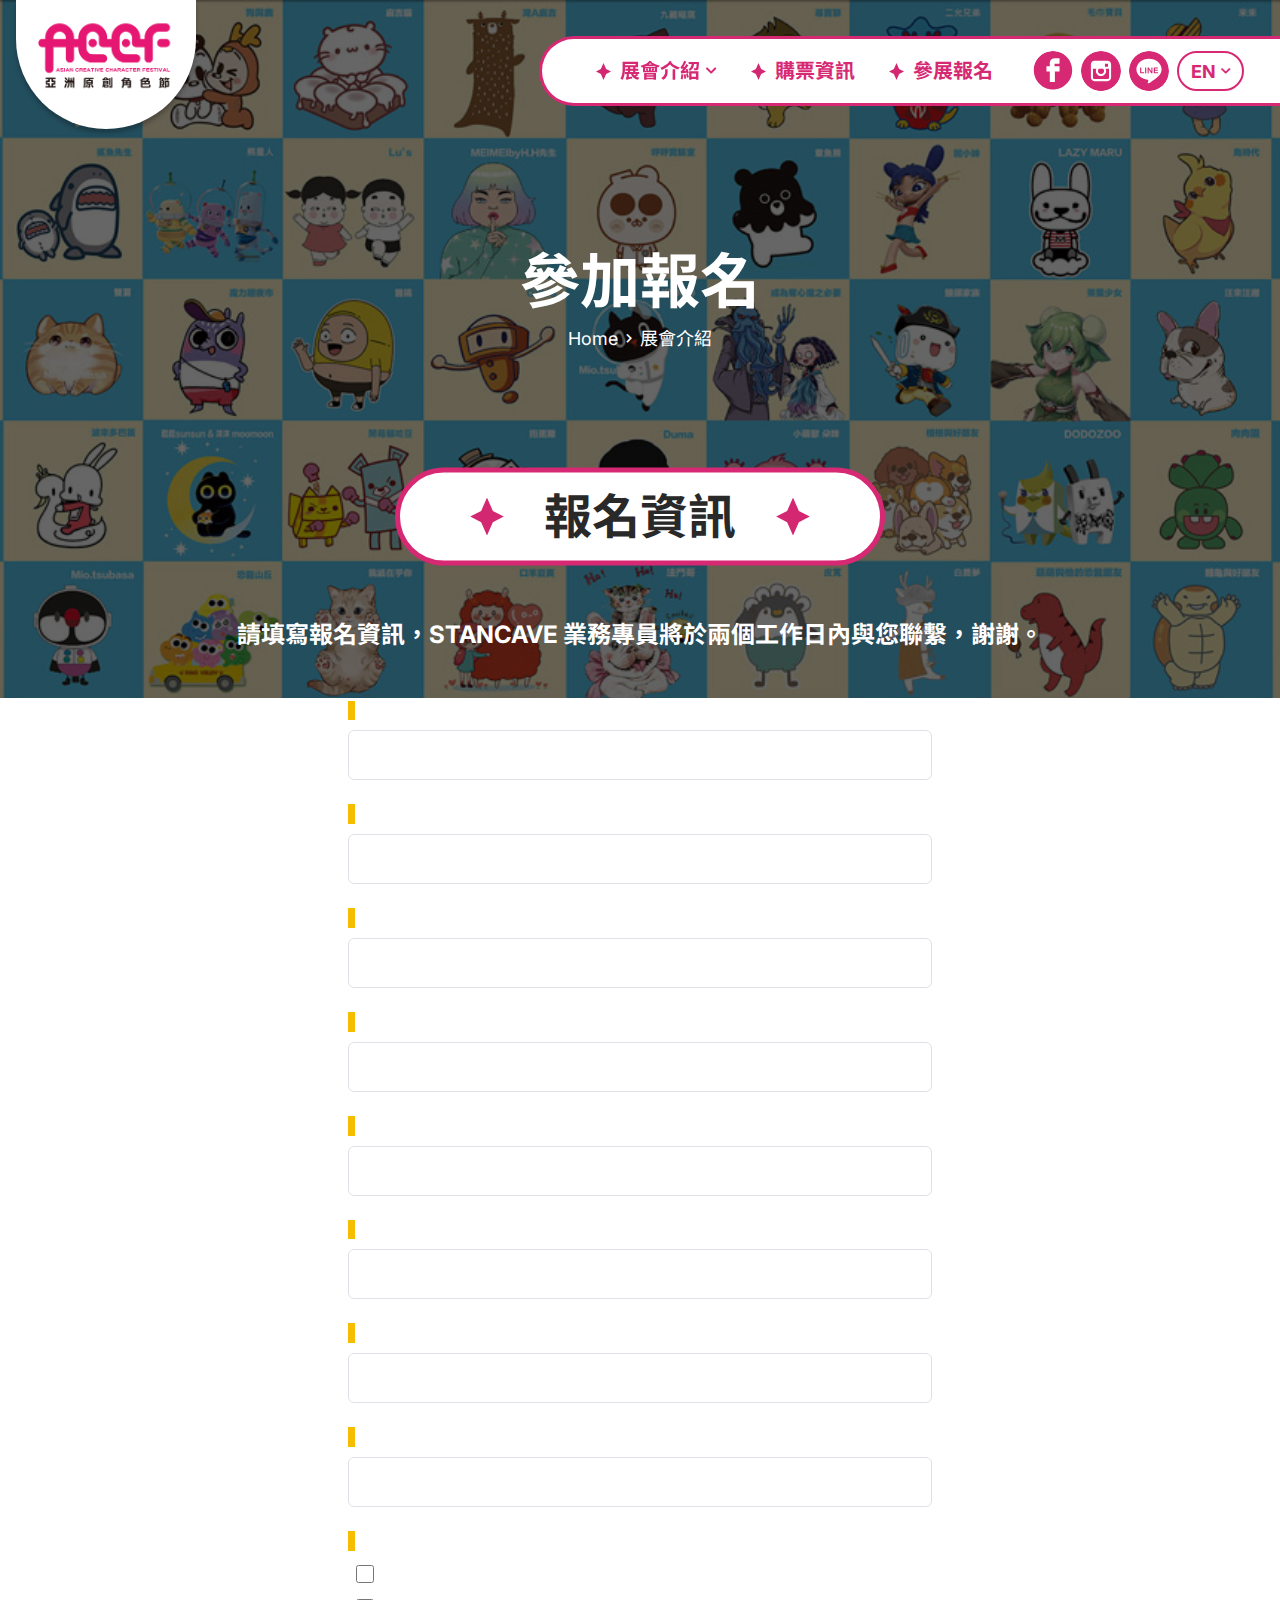
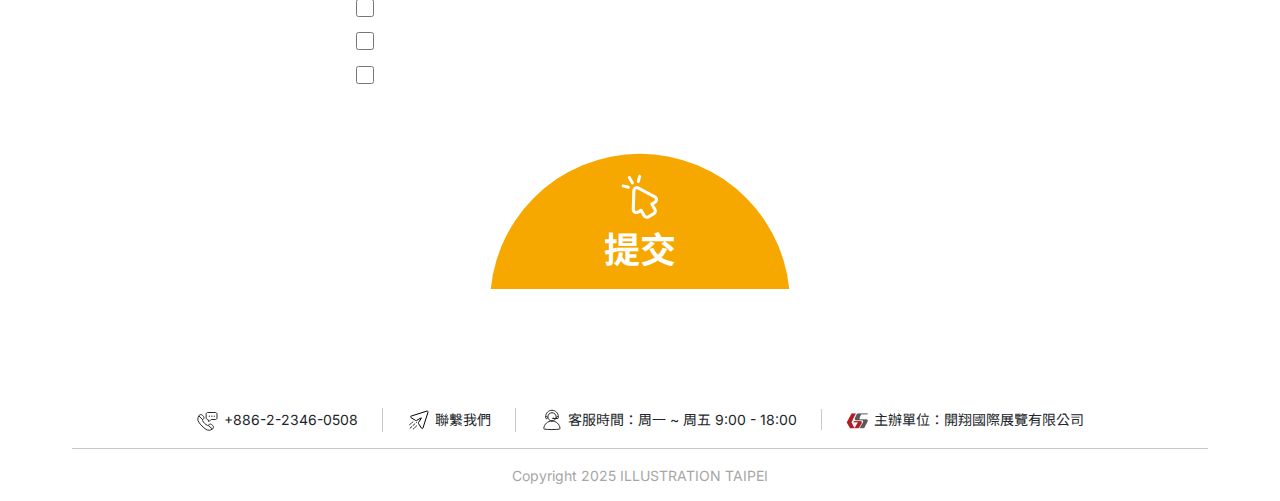
<file: templates/apply.html>
<!DOCTYPE html>
<html>
<head>
    <meta charset="utf-8">
    <meta name="viewport" content="width=device-width, initial-scale=1">

    <link rel="shortcut Icon" type="image/x-icon" href="">
    <link rel="icon" type="image/png" sizes="16x16" href="">
    <link rel="icon" type="image/png" sizes="32x32" href="">
    <link rel="icon" type="image/png" sizes="96x96" href="">

    <title></title>

    <!-- core -->
    <script src="/static/core/jquery-3.5.1/jquery-3.5.1.min.js"></script>
    <link href="/static/core/bootstrap-5.3.2/css/bootstrap.min.css" rel="stylesheet">
    <script src="/static/core/bootstrap-5.3.2/js/bootstrap.bundle.min.js"></script>

    <!-- plugins -->
    <link href="/static/plugins/fontawesome-free-5.15.4-web/css/all.min.css" rel="stylesheet">

    <!-- main -->
    <link href="/static/common/css/main.css" rel="stylesheet">
    <script src="/static/common/js/main.js"></script>
</head>
<body>
    <div id="wrap">
        <header>
            <script>$.get('include/header.html', (res)=>{ $('header')[0].outerHTML = res })</script>
        </header>

        <main>
            <div class="banner_block">
                <h1 class="banner_title">參加報名</h1>
                <nav style="--bs-breadcrumb-divider: '>';" aria-label="breadcrumb">
                    <ol class="breadcrumb">
                        <li class="breadcrumb-item"><a href="index.html">Home</a></li>
                        <li class="breadcrumb-item active" aria-current="page">展會介紹</li>
                    </ol>
                </nav>
            </div>
            <div class="oval_section oval_section_primary_full">
                <div class="apply_deco_pos_L deco_L"></div>
                <div class="apply_deco_pos_R deco_R"></div>
                <div class="bg_deco_block"></div>

                <div class="section_top_signboard signboard signboard_primary">報名資訊</div>
                <div class="oval_body container">
                    <div class="fs-h3 fw-bold text-center mb-4 mb-sm-5 px-5 px-md-0">
                        請填寫報名資訊，STANCAVE 業務專員將於兩個工作日內與您聯繫，謝謝。
                    </div>
                    <div class="mx-auto ch-gy-4 px-5" style="max-width: 680px;">
                        <div class="">
                            <div class="form-label">申請單位名稱* </div>
                            <input type="text" class="form-control">
                        </div>
                        <div class="">
                            <div class="form-label">負責人姓名* </div>
                            <input type="text" class="form-control">
                        </div>
                        <div class="">
                            <div class="form-label">聯絡電話* </div>
                            <input type="text" class="form-control">
                        </div>
                        <div class="">
                            <div class="form-label">電子信箱* </div>
                            <input type="text" class="form-control">
                        </div>
                        <div class="">
                            <div class="form-label">Line ID </div>
                            <input type="text" class="form-control">
                        </div>
                        <div class="">
                            <div class="form-label">品牌名稱* </div>
                            <input type="text" class="form-control">
                        </div>
                        <div class="">
                            <div class="form-label">販售商品/服務類型* </div>
                            <input type="text" class="form-control">
                        </div>
                        <div class="">
                            <div class="form-label">欲洽詢攤位格數* </div>
                            <input type="text" class="form-control">
                        </div>
                        <div class="">
                            <div class="form-label">欲洽詢攤位規格* </div>
                            <div class="ps-2 ch-gy-1">
                                <div>
                                    <label class="d-inline-flex flex-center-a">
                                        <input type="checkbox" class="me-2">
                                        <div>3mx3m 淨地 NT 39,500（早鳥優惠 NT 35,550）</div>
                                    </label>
                                </div>
                                <div>
                                    <label class="d-inline-flex flex-center-a">
                                        <input type="checkbox" class="me-2">
                                        <div>3mx3m 標準攤位 NT 44,500（早鳥優惠 NT 40,050）</div>
                                    </label>
                                </div>
                                <div>
                                    <label class="d-inline-flex flex-center-a">
                                        <input type="checkbox" class="me-2">
                                        <div>3mx3m 戶外攤位 NT 15,000（早鳥優惠 NT 13,500）</div>
                                    </label>
                                </div>
                                <div>
                                    <label class="d-inline-flex flex-center-a">
                                        <input type="checkbox" class="me-2">
                                        <div>1.5mx1m 市集攤位 NT 9,000（早鳥優惠 NT 8,100）</div>
                                    </label>
                                </div>
                            </div>
                        </div>
                    </div>
                    <!-- <div class="oval_body_bottom"></div> -->
                    <div class="submit_at_bottom mt-4 mt-lg-5">
                        <button class="btn rounded-0 half_circle_submit_btn mx-auto">
                            <img src="/static/common/img/icon/mouseClick.svg">
                            <div class="mt-1">提交</div>
                        </button>
                    </div>
                </div>
            </div>
        </main>

        <footer>
            <script>$.get('include/footer.html', (res)=>{ $('footer')[0].outerHTML = res })</script>
        </footer>
    </div>
</body>
</html>
</file>
<file: static/common/css/main.css>
/*
Structure instruction：
    # [Default Css]
        - [Root Css]: :root { ... }
        - [Structure]: html, body, main, #wrap ...
        - [HtmlTag]: h1, a, ::-webkit-scrollbar ...

    # [Plugins]
        - [Plugins Modified]: Bootstrap Modals...
        - [Plugins SelfMade]: My Modals...

    # [Public Style]
        - [Simple Css]: typesetting, color ... ( Single Css )
        - [Elements]: button, checkbox, icon ... ( Simple Component )
        - [Components]: RWD_table, user_avatar ... ( Complex Components )

    # [Pages]
        - [Include Page]: header, footer
        - [Current Page]: #login, #about

    -- Author Comebuy
*/

@import url(https://fonts.googleapis.com/css2?family=Noto+Sans+TC:wght@300;400;500;700&display=swap);
@import url('https://fonts.googleapis.com/css2?family=Inter:ital,opsz,wght@0,14..32,100..900;1,14..32,100..900&display=swap');

/*######### [Default Css] #########*/
    /*====== [Root Css] ======*/
        :root {
            /* color */
            --primary: #D72873;
            --primary-hover: #D72873;
            --secondary: #F6A800;
            --dark: #292929;
            --gray: #666;
            --border: #c9c9c9;
            --background-light: #F1F8FF;

            /* font */
            --ff-default: 'Noto Sans TC';
            --fs-h1: 60px;
            --fs-h2: 48px;
            --fs-h3: 24px;
            --fs-h4: 20px;
            --fs-h5: 14px;
            --fs-p: 18px;
            --ff-FontAwesome: 'Font Awesome 5 Free';

            /* size */
            --comp-height: 50px;
            --header-height: 70px;
            --footer-mt: -16px;

            /* oval */
            --oval-view-width: 1920px; /* 可視範圍 */
            --oval-add-width: 80px; /* 超出範圍 */
            --oval-add-height: calc(var(--oval-add-width) * 0.36);
            --oval-width: calc(var(--oval-view-width) + var(--oval-add-width));
            --oval-height: calc(var(--oval-width) * 0.36);
            --oval-width-radius: calc(var(--oval-width) / 2);
            --oval-height-radius: calc(var(--oval-height) / 2);

            --oval-cover-bg-area: calc((100% * 0.36 / 2) - var(--oval-add-height));
        }

        @media (max-width: 991.98px){
            :root {
                --fs-h1: 36px;
                --fs-h2: 18px;
                --fs-h3: 18px;
                --fs-h4: 16px;
                --fs-h5: 12px;
                --fs-p: 14px;

                --comp-height: 46px;
                --header-height: 48px;

                --oval-view-width: 1000px;
            } 
        }


    /*====== [Structure] ======*/
        html { scroll-behavior: smooth; }
        body { font-family: 'Inter', var(--ff-default), 'Microsoft JhengHei', sans-serif; font-size: var(--fs-p); }
        #wrap { display: flex; flex-direction: column; margin-inline: auto; min-height: 100vh; min-height: 100dvh; max-width: 1920px; }
        main { flex-grow: 1; }


    /*====== [HtmlTag] =======*/
        a { color: var(--bs-dark); text-decoration: none; }
        a:hover { color: inherit; text-decoration: none; }
        label { margin-bottom: 0; }
        hr { opacity: 1; border-top-color: var(--border); }
        input[type=checkbox], input[type=radio] { accent-color: var(--dark); width: 1em; height: 1em; }
        h1, h2, h3, h4, h5, h6 { margin-bottom: 0; }
        ul > li::marker { color: var(--primary); }



/*######### [Plugins] #########*/
    /*====== [Plugins Modified] ======*/
        /*=== Bootstrap ===*/
            .breadcrumb { margin-bottom: 0; }
            .breadcrumb-item { --bs-breadcrumb-item-active-color: white; color: white; display: flex; align-items: center; }
            .breadcrumb-item a { color: white; }
            .breadcrumb-item + .breadcrumb-item::before { --bs-breadcrumb-divider-color: white; content: '\f054'; font-family: var(--ff-FontAwesome); font-weight: bold; font-size: 10px; vertical-align: middle; }
            button:focus { box-shadow: none !important; }
            .btn { --bs-btn-focus-box-shadow: transparent; display: inline-flex; align-items: center; justify-content: center; }
            .form-label { border-left: 7px solid #F6BD00; padding-left: 8px; margin-bottom: 10px; line-height: 1.1; }
            .form-control { height: var(--comp-height); }


    /*====== [Plugins SelfMade] ======*/
        /*=== js- ===*/



/*######### [Public Style] #########*/
    /*====== [Simple Css] ======*/
        /*=== typesetting ===*/
            .flex-center-a { display: flex; align-items: center; }
            .ch-gy-1 > *:not(:last-child) { margin-bottom: .25rem; }
            .ch-gy-2 > *:not(:last-child) { margin-bottom: .5rem; }
            .ch-gy-3 > *:not(:last-child) { margin-bottom: 1rem; }
            .ch-gy-4 > *:not(:last-child) { margin-bottom: 1.5rem; }

        /*=== color ===*/
            .c-primary { color: var(--primary); }
            .c-secondary { color: var(--secondary); }
            .c-gray { color: var(--gray); }

        /*=== font ===*/
            .fs-h1 { font-size: var(--fs-h1); }
            .fs-h2 { font-size: var(--fs-h2); }
            .fs-h3 { font-size: var(--fs-h3); }
            .fs-h4 { font-size: var(--fs-h4); }
            .fs-h5 { font-size: var(--fs-h5); }



    /*====== [Elements] ======*/
        /*=== deco ===*/
            .deco_bling { --container-max-w: 1140px; --container-w: var(--container-max-w); position: absolute; inset: 0; z-index: -1; }
            @media (max-width: 1199.98px){
                .deco_bling { --container-w: 960px; }
            }
            @media (max-width: 991.98px){
                .deco_bling { --container-w: 720px; }
            }
            @media (max-width: 767.98px){
                .deco_bling { --container-w: 540px; }
            }
            @media (max-width: 575.98px){
                .deco_bling { --container-w: 500px; }
            }
            .deco_bling::before,
            .deco_bling::after { content: ''; position: absolute; display: block;  width: 76px; aspect-ratio: 1/1; background: center center no-repeat; background-size: contain; }
            .deco_bling::before { background-image: url(../img/icon/bling-L.svg); top: min(40%, 350px); left: max(calc((100% - var(--container-w) - 10px) / 4), 8px); }
            .deco_bling::after { background-image: url(../img/icon/bling-R.svg); top: min(50%, 700px); right: max(calc((100% - var(--container-w) - 10px) / 4), 8px); }
            @media (max-width: 1199.98px){
                .deco_bling::before,
                .deco_bling::after { width: 64px; }
            }
            @media (max-width: 991.98px){
                .deco_bling::before { width: 48px; background-image: url(../img/icon/bling-sm-L.svg); top: max(80px, 15vw); }
                .deco_bling::after { width: 48px; background-image: url(../img/icon/bling-sm-R.svg); top: max(80px, 15vw); }
            }
            @media (max-width: 767.98px){
                .deco_bling::before,
                .deco_bling::after { width: 30px; }
            }



    /*====== [Components] ======*/
        /*=== loading ===*/
            .loading { display: none; position: fixed; inset: 0; background: rgba(0, 0, 0, 0.5); align-items: center; justify-content: center; z-index: 9999; color: white; font-size: 1.5rem; }
            .loading.active { display: flex; }


        /*=== banner_block ===*/
            .banner_block { min-height: 600px; max-height: 800px; width: 100%; aspect-ratio: 11/6; padding-block: calc(var(--oval-cover-bg-area) * 0.5) var(--oval-cover-bg-area); margin-bottom: calc(var(--oval-cover-bg-area) * -1); 
                display: flex; flex-direction: column; align-items: center; justify-content: center; overflow: hidden;
                background: center bottom no-repeat; background-size: cover; background-image: linear-gradient(rgba(0,0,0,0.6),rgba(0,0,0,0.6)), url(../img/other.jpg); color: white; }
            .banner_title { font-size: var(--fs-h1); font-weight: bold; margin-bottom: .5rem; }
            @media (max-width: 991.98px){
                .banner_block { background-position: top center; background-size: 170%; padding-block: 0 300px; min-height: 480px; margin-bottom: -300px; }
            }


        /*=== oval_section ===*/
            .oval_section_margin_top { margin-top: calc(var(--oval-cover-bg-area) * -1); }
            .has_oval_section_atTop { margin-top: calc(var(--oval-cover-bg-area) * -1); padding-top: var(--oval-cover-bg-area); }
            .has_oval_section_atBottom { margin-bottom: calc(var(--oval-cover-bg-area) * -1); padding-bottom: var(--oval-cover-bg-area); }

            .oval_section { position: relative; color: white; z-index: 1; }
            .oval_section .oval_body { position: relative; height: 100%; padding-inline: 48px; padding-block: min(10%, 120px); min-height: var(--oval-height); }
            .oval_section .section_top_signboard { position: absolute; top: 0; left: 50%; transform: translate(-50%, -30%); }
            
            .oval_section > .oval_section_bg { --bg: var(--primary); position: absolute; inset: 0; z-index: -1; overflow: hidden; }
            .oval_section > .oval_section_bg._primary { --bg: var(--primary); }
            .oval_section > .oval_section_bg._secondary { --bg: var(--secondary); }
            .oval_section > .oval_section_bg::before { content: ''; display: block; position: absolute; width: 100%; height: var(--oval-height); clip-path: ellipse(var(--oval-width-radius) var(--oval-height-radius) at 50% 50%); background-color: var(--bg); left: 50%; top: 0; transform: translateX(-50%); z-index: -1; }
            .oval_section > .oval_section_bg._oval { background-image: linear-gradient(to bottom, transparent 0%, transparent var(--oval-height-radius), var(--bg) var(--oval-height-radius), var(--bg) calc(100% - var(--oval-height-radius)), transparent calc(100% - var(--oval-height-radius)), transparent 100%); }
            .oval_section > .oval_section_bg._oval::after { content: ''; display: block; position: absolute; width: 100%; height: var(--oval-height); clip-path: ellipse(var(--oval-width-radius) var(--oval-height-radius) at 50% 50%); background-color: var(--bg); left: 50%; bottom: 0; transform: translateX(-50%); z-index: -1; }
            .oval_section > .oval_section_bg._full { background-image: linear-gradient(to bottom, transparent 0%, transparent var(--oval-height-radius), var(--bg) var(--oval-height-radius)); }
            .oval_section > .oval_section_bg._full::after { content: ''; display: block; position: absolute; left: 0; right: 0; bottom: 0; height: var(--oval-height-radius); background: url(../img/bg_deco.png) center center no-repeat; background-size: cover; }

            @media (max-width: 991.98px){
                .oval_section .oval_body { padding-inline: 24px; padding-block: clamp(42px, 10%, 60px); }
                .oval_section .section_top_signboard { transform: translate(-50%, -40%); }
            }


        /*=== pill_section ===*/
            .pill_section { position: relative; padding-block: 50px 60px; overflow: hidden; background: url(../img/deco-pills-L.png) left calc(100% + 40px) no-repeat, url(../img/deco-pills-R.png) right 50px no-repeat, var(--background-light); }
            .pill_section.has_oval_section_atTop { padding-top: calc(var(--oval-cover-bg-area) + 50px); }
            .pill_section.has_oval_section_atBottom { padding-bottom: calc(var(--oval-cover-bg-area) + 60px); }
            @media (max-width: 991.98px){
                .pill_section { background-position: left calc(100% + 20px), right 30%; background-size: 120px 240px, 120px 270px; }
            }


        /*=== signboard ===*/
            .signboard { display: inline-flex; align-items: center; justify-content: center; text-align: center; white-space: nowrap; min-height: 90px; font-size: var(--fs-h2); font-weight: bold; border: 5px solid var(--primary); border-radius: 100vmax; padding: 8px 30px; background: white; color: var(--dark); }
            .signboard::before,
            .signboard::after { content: ''; display: block; margin-inline: 38px; width: 38px; height: 38px; background: center center no-repeat; background-size: contain; }
            
            .signboard_sm { min-height: 60px; font-size: var(--fs-h4); padding: 0 10px; }
            .signboard_sm::before,
            .signboard_sm::after { width: 20px; height: 20px; margin-inline: 20px; }

            .signboard_primary { border-color: var(--primary); }
            .signboard_primary::before,
            .signboard_primary::after { background-image: url(../img/icon/DiamondStar-primary.svg); }

            .signboard_secondary { border-color: var(--secondary); }
            .signboard_secondary::before,
            .signboard_secondary::after { background-image: url(../img/icon/DiamondStar-secondary.svg); }

            @media (max-width: 991.98px){
                .signboard { min-height: 42px; padding: 8px; border-width: 3px; }
                .signboard::before,
                .signboard::after { margin-inline: 12px; width: 20px; height: 20px; }
            }



/*######### [Pages] #########*/
    /*====== [Include Page] ======*/
        /*=== header ===*/
            header { position: fixed; display: flex; top: 0; left: max(0px, calc((100% - 1920px) / 2)); right: 0; width: min(100%, 1920px); z-index: 11; }
            header > .navbar { height: var(--header-height); margin-left: auto; display: inline-flex; background: white; border: 3px solid var(--primary); border-right: 0; border-radius: 100vmax 0 0 100vmax; margin-top: 36px; padding: 0 24px; }
            header .navbar-brand { position: absolute; width: 180px; top: 0; left: 16px; border-radius: 0 0 100vmax 100vmax; background: white; padding: 15px 20px 35px 20px; 
                box-shadow: 0px 4px 4px 0px rgba(0, 0, 0, 0.25); backdrop-filter: blur(10px); z-index: 9; }
            .header_icons_group { display: flex; padding-left: 16px; }
            .header_icons_group > * { margin-left: 8px; }
            .header_icon { --size: 40px; display: flex; align-items: center; justify-content: center; width: var(--size); height: var(--size); border-radius: 100vmax; }
            .header_icon._lang { border: 2px solid var(--primary); color: var(--primary); font-weight: bold; width: auto; padding-inline: 12px; }

            .navbar-collapse > .navbar-nav > .nav-item > .nav-link { display: inline-flex; align-items: center; justify-content: center; color: var(--primary); padding: 16px; font-size: 20px; font-weight: bold; }
            .navbar-collapse > .navbar-nav > .nav-item > .nav-link::before { content: ''; display: block; margin-right: 6px; width: 20px; height: 20px; background: url(../img/icon/DiamondStar-primary.svg) center center no-repeat; }
            .navbar-toggler { border: 0; padding: 4px; margin-left: 12px; }
            @media (max-width: 1199.98px){
                header > .navbar { padding: 0 16px; }
                .header_icons_group { padding-left: 8px; }
                .navbar-collapse > .navbar-nav > .nav-item > .nav-link { padding: 16px 12px; }
            }
            @media (max-width: 991.98px){
                header { position: sticky; }
                header > .navbar { width: 100%; border: 0; border-radius: 0; margin-top: 0px; padding-inline: 0; }
                header .header_icon { --size: 32px; }
                header .navbar-brand { width: 120px; padding: 10px 15px 25px 15px; }
                header .navbar-collapse { position: fixed; top: var(--header-height); left: 0; right: 0; padding-inline: 16px; background: white; border-radius: 0 0 24px 24px; background-color: rgba(255,255,255,0.95); }
                header .navbar-collapse > .navbar-nav > .nav-item { text-align: center; }
                header .navbar-collapse > .navbar-nav > .nav-item > .nav-link { padding: 16px 24px; }
                header .navbar-collapse > .navbar-nav > .nav-item + .nav-item > .nav-link { border-top: 1px solid var(--border); }
            }
            @media (max-width: 399.99px){
                header .navbar-brand { width: 100px; }
            }

            .dropdown-toggle::after { content: "\f078"; font-family: var(--ff-FontAwesome); font-weight: 900; font-size: 0.6em; border: none; margin-left: 0.5em; }
            .dropdown-menu { border: none; padding: 10px 20px; border-radius: 0px 0px 15px 15px; }
            .dropdown-menu .dropdown-item { font-size: var(--fs-h4); padding: 6px 10px; text-align: center; }

            .dropdown-menu._menu { background: var(--primary); }
            .dropdown-menu._menu .dropdown-item { background: var(--primary); color: white; }
            @media (min-width: 992px){
                .dropdown-menu._menu > * + * { border-top: 1px solid white; }
            }
            @media (max-width: 991.98px){
                .dropdown-menu._menu { background: transparent; padding-top: 0; margin-top: 0; }
                .dropdown-menu._menu .dropdown-item { background: transparent; color: var(--dark); }
            }

            .dropdown-menu._lang { border: none; border-radius: 15px; background: rgba(255,255,255,0.9); min-width: auto; }
            .dropdown-menu._lang .dropdown-item { background: transparent; color: var(--dark); font-size: var(--fs-h5); }


        /*=== footer ===*/
            footer { position: relative; z-index: 10; margin-top: var(--footer-mt); background: white; border-radius: 25px 25px 0px 0px; padding: 15px 60px; font-size: var(--fs-h5); }
            footer .info_blocks { display: flex; flex-wrap: wrap; align-items: center; justify-content: center; row-gap: 10px; }
            footer .info_blocks > * { padding-inline: 24px; display: flex; align-items: center; white-space: nowrap; }
            footer .info_blocks > * + * { border-left: 1px solid var(--border); }
            footer .info_blocks > ._block1 {  }
            footer .info_blocks > ._block2 {  }

            @media (max-width: 1199.98px){
                footer { padding: 15px 0; }
            }
            @media (max-width: 991.98px){
                footer .info_blocks { justify-content: start; max-width: 350px; margin-inline: auto; }
                footer .info_blocks > ._block3 { border-left: 0; width: 100%; }
                footer .info_blocks > ._block4 { border-left: 0; width: 100%; }
            }
            footer .copyright { color: #A6A6A6; text-align: center; }



    /*====== [Current Page] ======*/
        /*=== index ===*/
            .index_banner_block { width: 100%; display: flex; align-items: center; justify-content: center; overflow: hidden; }
            .index_banner_block > img { min-width: 600px; }
            .index_opacity_pill_block { display: inline-block; padding: 16px 32px; border-radius: 100vmax; font-weight: bold; background: rgba(255,255,255,0.3); text-align: center; }
            .index_oval_section .oval_section_bg._full::after { display: none; }
            .index_oval_section .oval_body { min-height: unset; }
            .sponsors_block { padding: 16px 32px; display: flex; flex-wrap: wrap; justify-content: center; font-size: var(--fs-h5); border-radius: 100vmax; background: white; color: #666; }
            .sponsors_block > * { padding-inline: 32px; }
            .sponsors_block > * + * { border-left: 1px solid var(--border); }
            .sponsors_block ._logos { display: flex; align-items: center; justify-content: center; column-gap: 32px; height: 92px; }
            .sponsors_block ._logos_p {     
                display: inline-flex;
                align-items: center;
                justify-content: center;
                padding: 16px;
                font-size: 1.125rem;
                font-weight: bold;}
            @media (max-width: 1199.98px){
                .sponsors_block { max-width: 500px; margin-inline: auto; padding: 0px 24px; border-radius: 24px; column-gap: 36px; }
                .sponsors_block > * { padding: 16px 0; }
                .sponsors_block > * + * { border-left: 0; }
                .sponsors_block > ._block1 { width: 100%; border-bottom: 1px solid var(--border); }
                .sponsors_block > ._block2 {  }
                .sponsors_block > ._block3 {  }
            }
            @media (max-width: 991.98px){
                .sponsors_block ._logos { height: 60px; }
                .sponsors_block ._logos_p {font-size: .875rem; }
            }
            .index_deco_bling::before { top: 100px; }
            .index_deco_bling::after { top: 100px; }
            @media (max-width: 991.98px){
                .index_deco_bling::before { top: max(80px, 10vw); }
                .index_deco_bling::after { top: max(80px, 10vw); }
            }


        /*=== apply ===*/
            .submit_at_bottom { position: relative; bottom: 0%; left: 50%; transform: translateX(-50%); }
            .half_circle_submit_btn { width: 300px; height: 150px; clip-path: ellipse(50% 100% at 50% 110%); padding-top: 30px; background: var(--secondary) !important; display: flex; flex-direction: column; align-items: center; justify-content: center; font-size: 36px; font-weight: bold; color: white; }
            .half_circle_submit_btn:hover { scale: 1.05; }
            @media (max-width: 991.98px){
                .half_circle_submit_btn { font-size: 30px; width: 260px; height: 130px; }
            }


        /*=== intro ===*/
            .intro_img_block { --bg: #fff; border-radius: 15px; width: 100%; aspect-ratio: 4/3; background: var(--bg); overflow: hidden; }
            .intro_img_block > img { width: 100%; height: 100%; object-fit: cover; }

            .intro_section_activity.pill_section { background-position: left calc(100% - 150px), right 200px; }
            .intro_activity_img_block { position: relative; display: flex; flex-direction: column; align-items: center; justify-content: center; row-gap: 86px; margin-top: 24px; }
            .intro_activity_img_block > ._block { position: relative; width: 321px; aspect-ratio: 321/269; padding: 50px; display: flex; align-items: center; max-width: 100%; }
            .intro_activity_img_block > ._block::before { content: ''; position: absolute; width: 100%; height: 100%; bottom: -8px; right: -24px; background: url(../img/intro/point_shadow.png) center center no-repeat; background-size: contain; }
            .intro_activity_img_block > ._block::after { content: ''; position: absolute; width: 100%; height: 100%; inset: 0; border-radius: 100%; background: var(--primary); }
            .intro_activity_img_block > ._block > ._num { position: absolute; z-index: 1; inset: 0; max-width: 100%; width: 125px; left: -40px; top: -64px; }
            .intro_activity_img_block > ._block > ._txt { position: relative; z-index: 1; font-size: 18px; text-indent: 2em; color: white; display: flex; align-items: center; padding-block: 16px; }
            .intro_activity_img_block > ._block > ._txt::before,
            .intro_activity_img_block > ._block > ._txt::after { content: ''; display: block; position: absolute; background: #F6BD00; height: 2px; width: 45px; left: 50%; transform: translateX(-50%); }
            .intro_activity_img_block > ._block > ._txt::before { top: 0; }
            .intro_activity_img_block > ._block > ._txt::after { bottom: 0; }

            @media (min-width: 992px){
                .intro_activity_img_block > ._block:nth-child(1) { margin-right: auto; }
                .intro_activity_img_block > ._block:nth-child(2) { position: absolute; right: 0; top: 70px; }
            }

            @media (max-width: 991.98px){
                .intro_activity_img_block { margin: 24px; row-gap: 60px; }
                .intro_activity_img_block > ._block { width: 300px; padding: 42px; }
                .intro_activity_img_block > ._block > ._num { width: 110px; left: -30px; top: -52px; }
                .intro_activity_img_block > ._block > ._txt { font-size: 16px; }
                .intro_section_activity.pill_section { background-position: left calc(100% - 50px), right 50px; }
            }
            .intro_row_cols_2 { align-items: center; max-width: 900px; line-height: 1.77; margin-inline: auto; }



        /*=== ticket.html ===*/
            .ticket_time_title { font-size: 30px; text-align: center; display: flex; align-items: baseline; justify-content: center; }
            .ticket_time_title ._date { font-size: 48px; font-weight: bold; }
            @media (max-width: 991.98px){
                .ticket_time_title { font-size: 18px; flex-direction: column; align-items: center; }
                .ticket_time_title ._date { font-size: 36px; }
            }
            .ticket_block { display: flex; flex-direction: column; flex-wrap: wrap; justify-content: center; text-align: center; min-height: 350px; max-width: 400px; margin-inline: auto; }
            .ticket_block ._title { margin-bottom: -57px; font-size: 28px; font-weight: bold; }
            .ticket_block ._body { flex-grow: 1; font-size: 18px; z-index: 1; display: flex; flex-direction: column; align-items: center; justify-content: center; padding: 20px; background: var(--primary); border-radius: 15px; border: 3px solid #FFF; line-height: 1.77; }
            .ticket_block ._body._white { border-color: white; background: white; color: var(--dark); }
            .ticket_block ._body._vip { border-color: var(--secondary); background: var(--primary); color: white; }
            .ticket_block ._em { font-size: 1.3em; font-weight: bold; }

            .ticket_section_instruction { padding-bottom: 120px; }
            @media (max-width: 991.98px){
                .ticket_section_instruction { padding-bottom: 60px; }
            }


        /*=== FAQ_accordion ===*/
            .FAQ_accordion .accordion-item, 
            .FAQ_accordion .accordion-item:not(:first-of-type) { border: 2px solid var(--bs-accordion-border-color);; border-radius: 15px; overflow: hidden; }
            .FAQ_accordion .accordion-item + .accordion-item { margin-top: 16px; }
            .FAQ_accordion .accordion-button { background-color: var(--secondary); font-size: var(--fs-h4); color: white; font-weight: bold; }
            .FAQ_accordion .accordion-button.collapsed { background-color: color-mix(in srgb, var(--secondary), black 0%); }
            .FAQ_accordion .accordion-button:not(.collapsed) { background-color: color-mix(in srgb, var(--secondary), black 6%); }
            .FAQ_accordion .accordion-button::after { filter: brightness(0) invert(1); }
            .FAQ_accordion .accordion-button:hover { background-color: color-mix(in srgb, var(--secondary), black 12%); }
            .FAQ_accordion .accordion-button:not(.collapsed):hover { background-color: color-mix(in srgb, var(--secondary), black 18%); }



/*###### [Note] ######*/
/* Mobile() -> PC */
    @media (width >= 576px){} /* sm */
    @media (width >= 768px){} /* md */
    @media (width >= 992px){} /* lg */
    @media (width >= 1200px){} /* xl */
    @media (width >= 1400px){} /* xxl */

/* PC(xxl) -> Mobile */
    @media (width < 1400px){} /* xl */
    @media (width < 1200px){} /* lg */
    @media (width < 992px){} /* md */
    @media (width < 768px){} /* sm */
    @media (width < 576px){} /*  */
</file>
